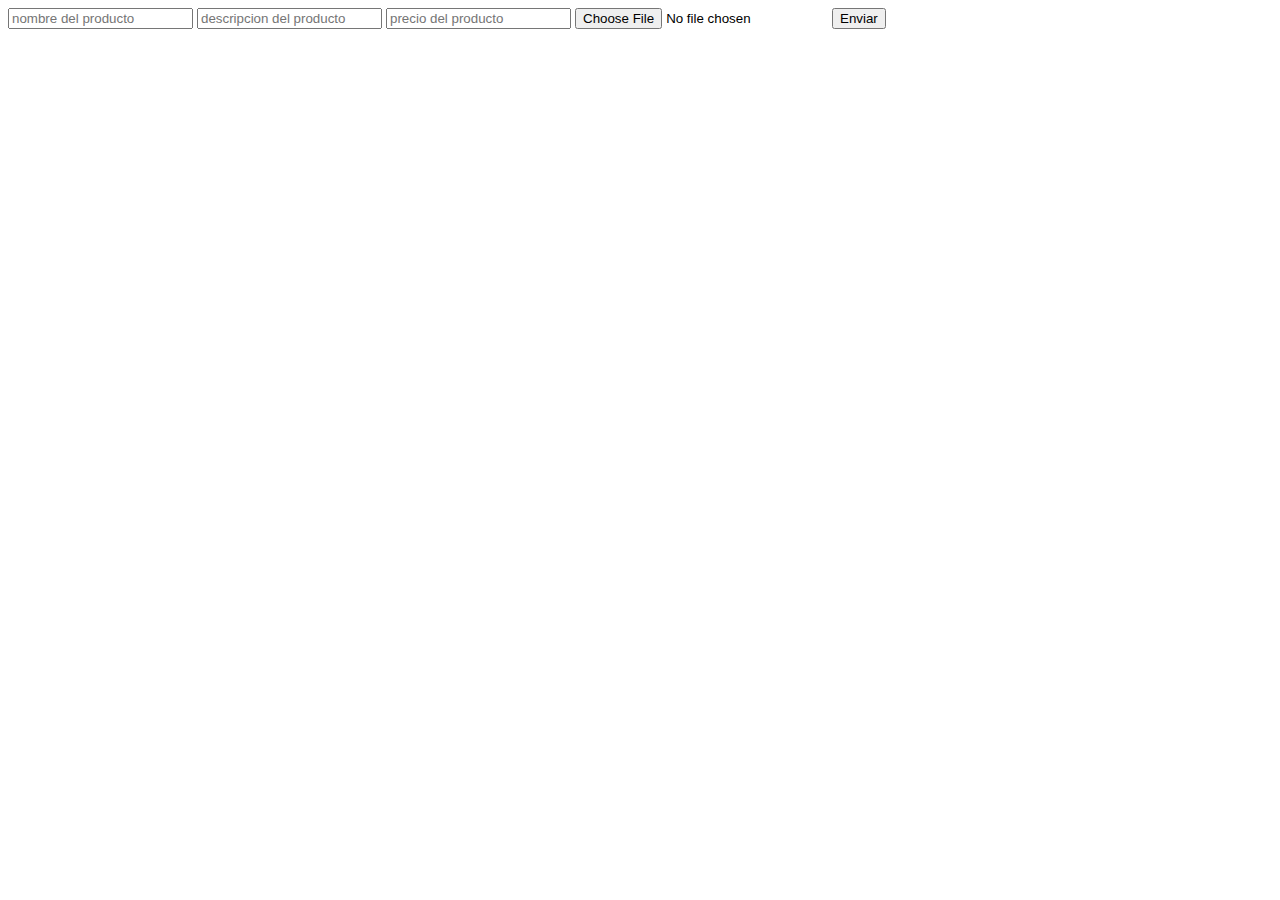
<file: crud/index.html>
<!DOCTYPE html>
<html lang="en">
<head>
    <meta charset="UTF-8">
    <meta name="viewport" content="width=device-width, initial-scale=1.0">
    <title>Ingreso de productos</title>
</head>
<body>
 <div>
 <form action="registrar_productos.php" method="post" enctype="multipart/form-data">
 <input name="nombre_p" placeholder="nombre del producto" required ></input>
 <input name="descripcion_p" placeholder="descripcion del producto" required ></input>
 <input name="precio_p" placeholder="precio del producto" required ></input>
 <input  type="file"   name="imagen_p" placeholder="imagen del producto" required ></input>
 <button type="submit">Enviar</button>
 </form>
 
 </div>
</body>
</html>
</file>
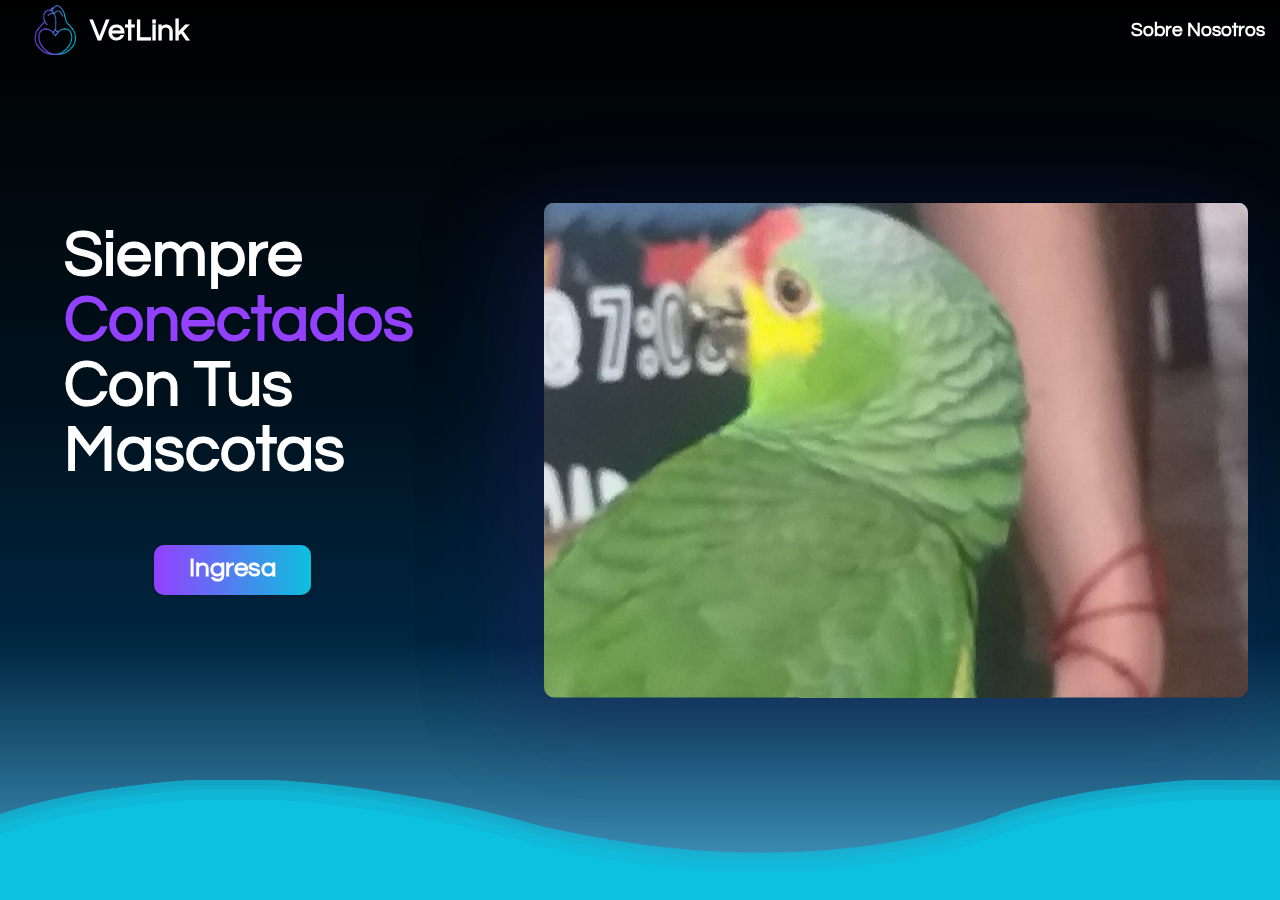
<file: html/index.html>
<!DOCTYPE html>
<html lang="es">
<head>
    <meta charset="UTF-8">
    <meta name="viewport" content="width=device-width, initial-scale=1.0">
    <title>VetLink</title>
    <link href="https://fonts.googleapis.com/css2?family=Questrial&display=swap" rel="stylesheet">
    <link rel="icon" href="../img/icons/Logo1.png">
    <link rel="stylesheet" href="../css/index.css">
<body>
    <header>
        <div class="container">
            <p class="logo"><img src="../img/icons/Logo1.png">VetLink</p>
            <nav>
                <a class="about" href="about us.html">Sobre Nosotros</a>
            </nav>
        </div>
    </header>   
    <section id="hero">
        <div class="titulo">
            <h1>Siempre <span class="conectados">Conectados</span><br>Con Tus Mascotas</h1>
            <form action="inicio.php">
                <button class="btn">Ingresa</button>
            </form>
            <!--Este es el Slider de las imagnes-->
            <div class="slider-container">
                <div class="slide">
                    <div class="item-slide">
                        <img src="../img/Mascotas/Fatima.jpg">
                    </div>
                    <div class="item-slide">
                        <img src="../img/Mascotas/Jose.jpg">
                    </div>
                    <div class="item-slide">
                        <img src="../img/Mascotas/Memo.jpg">
                    </div>
                    <div class="item-slide">
                        <img src="../img/Mascotas/Mon.jpg">
                    </div>
                    <div class="item-slide">
                        <img src="../img/Mascotas/Ogun1.jpg">
                    </div>
                    <div class="item-slide">
                        <img src="../img/Mascotas/Ogun2.jpg">
                    </div>
                    <div class="item-slide">
                        <img src="../img/Mascotas/Ogun3.jpg">
                    </div>
                    <div class="item-slide">
                        <img src="../img/Mascotas/Ogun4.jpg">
                    </div>
                    <div class="item-slide">
                        <img src="../img/Mascotas/Mary1.jpg">
                    </div>
                    <div class="item-slide">
                        <img src="../img/Mascotas/Mary2.jpg">
                    </div>
                    <div class="item-slide">
                        <img src="../img/Mascotas/Dani.jpg">
                    </div>
            </div>
        </div>
    </section>
    <button class="LD-mode"></button>
<!--Section del wave animation-->
<section id="wave">
    <div class="wave wave1"></div>
    <div class="wave wave2"></div>
    <div class="wave wave3"></div>
    <div class="wave wave4"></div>
</section>
</body>
</html>
</file>
<file: css/index.css>
*{
    box-sizing: border-box;
    font-family:Questrial;
}
h1 {
  font-size: 3.5em;
  position: absolute;
  top: 30%;
  width: 91%;
  text-align: center;
  color: white;
  left: 5%;
}

body{
    background: linear-gradient(to bottom,#000000, #00111d 45%,#002641 ,#4299c2);
    margin: 0;
    overflow: hidden;
    justify-content: center;
}

.btn {
    margin-top: 320px;/*Cambio para mantener alejado del slider*/
    margin-bottom: 70px;
    display: flex;
    justify-content: center;
    font-size: 1.6em;
    font-weight: bold;
    padding: 10px 35px;
    border-radius: 10px;
    border: none;
    box-shadow: 2px 2px 4px rgba(0, 0, 0, 0.2);
    color: white;
    background: linear-gradient(to right, #9340FF, #0CC0DF);
    cursor: pointer;
}

.container{
    max-width: 1920px;
    margin: auto;
    height: 60px;
}

header {
    background: none;
}

header .logo{
    color: white;
    margin: 0;
    padding: 25px 30px;
    font-weight:bold;
    font-size: 30px;
}
header .container{
    display: flex;
    flex-direction: column;
    align-items: center;
}

header .nav{
    display: flex;
    flex-direction: column;
    text-align: center;
    padding-bottom: 25px;
}
header p{
  display: flex;
  justify-content: center;
  align-items: center;
}
header a{
    padding: 5px;
    text-decoration: none;
    font-weight: bold;
    color:white;
}

header a:hover{
    color: #9340FF;
}
.logo img {
  width: 50px;
  height: 50px;
  margin-right: 10px;
}

#hero{
    display: flex;
    align-items: center;
    justify-content: center;
    text-align: center;
    flex-direction: column;
    height: 90vh;
}
/*aqui empieza el CSS del Slider*/
img{
  max-width: 100%;
}
.slider-container{
    position: absolute;
    bottom: 29%;
    left: 50%;
    right: 10%;
    z-index: -1;
    max-width: 800px;
    max-height: 500px;
    width: 100%;
    overflow: hidden;
    transform: translateX(-50%);
    margin-bottom: 100px;/*Cambio para mantener alejado del btn*/
}
.slide {
  display: flex;
  transform: translate3d(0,0,0);
  transition: all 600ms;
  animation-name: autoplay;
  animation-duration: 55s;
  animation-direction: alternate;
  animation-fill-mode: both;
  animation-iteration-count: infinite;
}
.item-slide{
  position: relative;
  display: flex;
  flex-direction: column;
  flex-shrink: 0;
  flex-grow: 0;
  max-width: 100%;
  overflow: hidden;
  animation-delay: 0s;
}
.item-slide:nth-child(2) {
  animation-delay: calc(5s * 1);
}
.item-slide:nth-child(3) {
  animation-delay: calc(5s * 2);
}
.item-slide:nth-child(4) {
  animation-delay: calc(5s * 3);
}
.item-slide:nth-child(5) {
  animation-delay: calc(5s * 4);
}
.item-slide img {
  width: 1000px;
  height: 100%;
  object-fit: cover;
  object-position: center;
  filter: brightness(0.5);
}
@keyframes autoplay {
  0% {
    transform: translate3d(calc(-100%*0), 0, 0);
  }
  9.09% {
    transform: translate3d(calc(-100%*0), 0, 0);
  }
  18.18% {
    transform: translate3d(calc(-100%*1), 0, 0);
  }
  27.27% {
    transform: translate3d(calc(-100%*2), 0, 0);
  }
  36.36% {
    transform: translate3d(calc(-100%*3), 0, 0);
  }
  45.45% {
    transform: translate3d(calc(-100%*4), 0, 0);
  }
  54.54% {
    transform: translate3d(calc(-100%*5), 0, 0);
  }
  63.63% {
    transform: translate3d(calc(-100%*6), 0, 0);
  }
  72.72% {
    transform: translate3d(calc(-100%*7), 0, 0);
  }
  81.81% {
    transform: translate3d(calc(-100%*8), 0, 0);
  }
  90.9% {
    transform: translate3d(calc(-100%*9), 0, 0);
  }
  100% {
    transform: translate3d(calc(-100%*10), 0, 0);
  }
}
/*aqui empieza el CSS del wave animation */
section .wave{
    position: absolute;
    bottom: 0;
    left: 0;
    width: 100%;
    height: 100px;
    background: url(../img/ola.png);
    background-size: 1000px 100px;
  }

  section .wave.wave1{
    animation: animate 30s linear infinite;
    z-index: 1000;
    opacity: 1;
    animation-delay: 0s;
    bottom:0;
  }

  section .wave.wave2{
    animation: animate2 15s linear infinite;
    z-index: 999;
    opacity: 0.5;
    animation-delay: -5s;
    bottom:10px;
  }

  section .wave.wave3{
    animation: animate 30s linear infinite;
    z-index: 998;
    opacity: 0.2;
    animation-delay: -2s;
    bottom: 15px;
  }

  section .wave.wave4{
    animation: animate2 5s linear infinite;
    z-index: 997;
    opacity: 0.7;
    animation-delay: -5s;
    bottom: 20px;
  }

  @keyframes animate{
    0% {
      background-position-x: 0;
    }
    100% {
      background-position-x: 1000px;
    }
  }

  @keyframes animate2{
    0% {
      background-position-x: 0;
    }
    100% {
      background-position-x: -1000px;
    }
  }

/*-----------aqui empieza el responsive -----------------*/

  @media (max-width: 720px) {
    .slider-container{
      bottom: 37%;
    }
    h1{
      font-size: 5.5em;
      top: 20%;
    }
    .btn{
      margin-top: 55%;
      padding: 20px 70px;
      font-size: 3.2em;
    }
    .logo img{
      width: 100px;
      height: 100px;
    }
    header .logo{
      font-size: 60px;
    }
    header a{
      font-size: 25px;
    }
  }

  @media (min-width: 721px) {
    header .container {
      justify-content: space-between;
      flex-direction: row;
    }
    header p {
      display: flex;
      justify-content: center;
      align-items: center;
    }
    header nav {
      flex-direction: row;
      padding-right: 10px;
    }
    header a{
      font-size: 1.2rem;
    }
    h1 {
      font-size: 4em;
      position: absolute;
      width: 26%;
      text-align: initial;
      color: white;
      left: 5%;
      top: 20%;
    }
    .conectados{
      color: #9340FF;
    }
    .btn {
      position: absolute;
      top: 25%;
      left: 12%;
      height: 50px;
      transition: transform 0.2s ease-out;
    }
    .btn:hover {
      transform: translateY(-5px);
    }
    
    /*-------Slider-------*/
    .slider-container {
      position: absolute;
      width: 900px;
      height: 500px;
      max-width: 55%;
      max-height: 55%;
      left: 70%;
      top: 50%;
      transform: translate(-50%, -50%);
      box-shadow: -25px 20px 100px rgba(38, 14, 105, 0.25), -25px 20px 100px rgba(31, 65, 105, 0.25);
      border-radius: 10px;
    }
    .slider-container .item-slide img {
      filter: none;
      height: 500px;
    }
  }  

  @media(min-width: 1440px){
    .btn{
      top: 25%;
      left: 12%;
    }
    h1{
      font-size: 3.5em;
      left: 1%;
      top: 30%;
      width: 40%;
    }
  }

  @media (min-width: 1441px){
    h1{
      width: 42%;
      top: 33%;
      left: 2%;
      font-size: 4.8em;
      
    }
    .btn{
      top: 40%;
      left: 18%;
    }
    .slider-container{
      left: 75%;
    }
  }

  @media (max-width: 480px){
    h1{
        font-size: 3em;
        position: fixed;
        top: 21.5%;
        width: 91%;
        text-align: center;
        color: white;
        left: 5%;
    }
    .btn{
      margin-top: 65%;
      display: flex;
      justify-content: center;
      font-size: 1.6em;
      font-weight: bold;
      padding: 10px 35px;
      border-radius: 10px;
      border: none;
      box-shadow: 2px 2px 4px rgba(0, 0, 0, 0.2);
      color: white;
      background: linear-gradient(to right, #9340FF, #0CC0DF);
      cursor: pointer;
    }
    header .logo {
      color: white;
      margin: 0;
      padding: 25px 30px;
      font-weight: bold;
      font-size: 1.4rem;
    }
    .logo img {
      width: 50px;
      height: 50px;
      margin-right: 10px;
    }
    .slider-container {
      position: absolute;
      bottom: 26%;
      left: 50%;
      right: 10%;
      z-index: -1;
      max-width: 800px;
      max-height: 500px;
      width: 100%;
      overflow: hidden;
      transform: translateX(-50%);
      margin-bottom: 100px;
    }
  }
</file>
